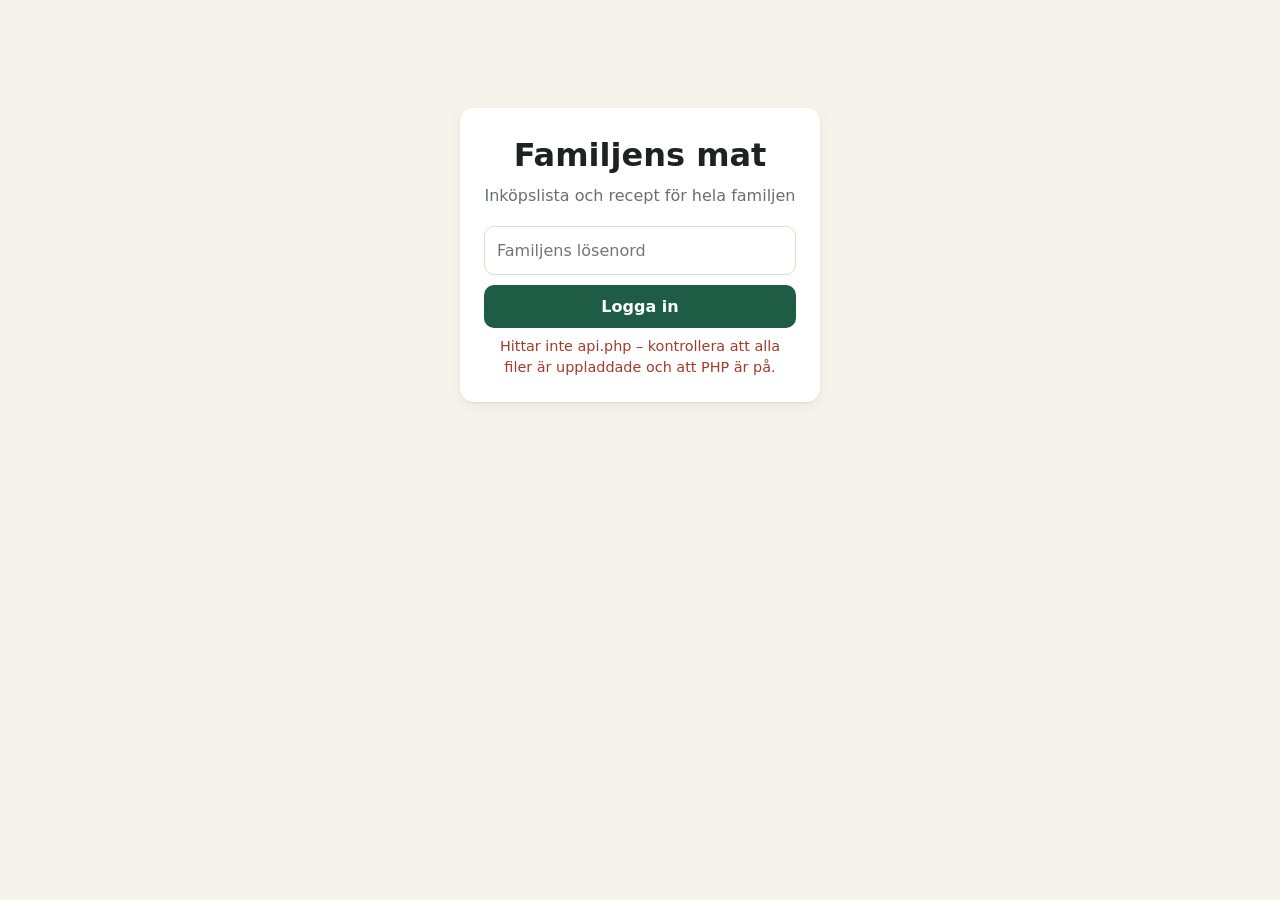
<file: mat/index.html>
<!doctype html>
<html lang="sv">
<head>
<meta charset="utf-8">
<meta name="viewport" content="width=device-width, initial-scale=1, viewport-fit=cover">
<title>Familjens mat</title>
<meta name="theme-color" content="#1f5c45">
<link rel="manifest" href="manifest.json">
<link rel="icon" href="icon-192.png">
<link rel="apple-touch-icon" href="icon-192.png">
<style>
:root{
  --bg:#f6f3ec; --surface:#ffffff; --surface-2:#efeadf; --ink:#1d2320; --muted:#68706b;
  --line:#e2dccf; --accent:#1f5c45; --accent-ink:#ffffff; --accent-soft:#dcebe3;
  --warn:#a33a2b; --check:#1f5c45; --shadow:0 1px 2px rgba(0,0,0,.06),0 4px 14px rgba(0,0,0,.05);
  --radius:14px; --nav-h:64px;
}
@media (prefers-color-scheme: dark){
  :root{
    --bg:#121614; --surface:#1b201d; --surface-2:#232a26; --ink:#e8ece9; --muted:#9aa49e;
    --line:#2d3530; --accent:#6fc19c; --accent-ink:#0d1a14; --accent-soft:#1f3329;
    --warn:#ef8a7a; --check:#6fc19c; --shadow:0 1px 2px rgba(0,0,0,.4);
  }
}
*{box-sizing:border-box}
html,body{margin:0;background:var(--bg);color:var(--ink);
  font:16px/1.45 system-ui,-apple-system,"Segoe UI",Roboto,sans-serif;-webkit-tap-highlight-color:transparent}
button,input,select,textarea{font:inherit;color:inherit}
button{cursor:pointer}
a{color:var(--accent)}
.hidden{display:none!important}

header.top{position:sticky;top:0;z-index:5;background:var(--bg);
  padding:calc(env(safe-area-inset-top) + 14px) 16px 10px;display:flex;align-items:center;gap:10px}
header.top h1{font-size:1.35rem;margin:0;flex:1;letter-spacing:-.01em}
.sync{font-size:.78rem;color:var(--muted)}
main{max-width:640px;margin:0 auto;padding:0 16px calc(var(--nav-h) + 28px + env(safe-area-inset-bottom))}

nav.tabs{position:fixed;left:0;right:0;bottom:0;z-index:6;display:flex;background:var(--surface);
  border-top:1px solid var(--line);padding-bottom:env(safe-area-inset-bottom)}
nav.tabs button{flex:1;height:var(--nav-h);border:0;background:none;display:flex;flex-direction:column;
  align-items:center;justify-content:center;gap:2px;font-size:.78rem;color:var(--muted)}
nav.tabs button[aria-current="page"]{color:var(--accent);font-weight:600}
nav.tabs svg{width:24px;height:24px}

.card{background:var(--surface);border-radius:var(--radius);box-shadow:var(--shadow)}
.addbar{display:flex;gap:8px;padding:10px;margin-bottom:14px}
.addbar input{flex:1;min-width:0;border:0;background:transparent;padding:8px 6px;outline:none}
.addbar select{border:1px solid var(--line);background:var(--surface-2);border-radius:10px;padding:0 6px;max-width:42%}
.btn{border:0;border-radius:10px;padding:10px 14px;background:var(--accent);color:var(--accent-ink);font-weight:600}
.btn.ghost{background:var(--surface-2);color:var(--ink);font-weight:500}
.btn.danger{background:transparent;color:var(--warn);border:1px solid currentColor}
.btn:disabled{opacity:.5}
.icon-btn{border:0;background:none;width:40px;height:40px;border-radius:10px;display:grid;place-items:center;color:var(--muted)}
.icon-btn:active{background:var(--surface-2)}

h2.group{font-size:.8rem;text-transform:uppercase;letter-spacing:.06em;color:var(--muted);margin:18px 4px 6px}
ul.items{list-style:none;margin:0;padding:0}
ul.items li{display:flex;align-items:center;gap:4px;border-bottom:1px solid var(--line)}
ul.items li:last-child{border-bottom:0}
.item-toggle{flex:1;display:flex;align-items:center;gap:12px;border:0;background:none;text-align:left;
  padding:12px 4px 12px 14px;min-height:52px}
.box{flex:none;width:24px;height:24px;border-radius:7px;border:2px solid var(--line);display:grid;place-items:center}
.box svg{width:16px;height:16px;opacity:0}
li.done .box{background:var(--check);border-color:var(--check)}
li.done .box svg{opacity:1;color:var(--accent-ink)}
li.done .item-text{text-decoration:line-through;color:var(--muted)}
.item-text{overflow-wrap:anywhere}
.done-head{display:flex;align-items:center;justify-content:space-between;margin-top:22px}
.done-head h2{margin:0 4px}
.empty{text-align:center;color:var(--muted);padding:36px 16px}

.search{display:flex;align-items:center;gap:8px;padding:4px 12px;margin-bottom:10px}
.search input{flex:1;border:0;background:transparent;padding:10px 0;outline:none;min-width:0}
.chips{display:flex;gap:8px;overflow-x:auto;padding:2px 0 12px;scrollbar-width:none}
.chip{flex:none;border:1px solid var(--line);background:var(--surface);border-radius:999px;padding:6px 14px;font-size:.9rem}
.chip[aria-pressed="true"]{background:var(--accent);color:var(--accent-ink);border-color:var(--accent)}
.recipe-list{display:grid;gap:10px}
.recipe-card{display:block;width:100%;text-align:left;border:0;padding:14px 16px}
.recipe-card strong{display:block;font-size:1.05rem}
.recipe-card span{font-size:.85rem;color:var(--muted)}
.tag{display:inline-block;font-size:.72rem;font-weight:600;background:var(--accent-soft);color:var(--accent);
  border-radius:6px;padding:1px 7px;margin-right:6px;vertical-align:1px}
.fab{position:fixed;right:18px;bottom:calc(var(--nav-h) + 18px + env(safe-area-inset-bottom));z-index:6;
  border-radius:16px;padding:14px 18px;box-shadow:0 6px 20px rgba(0,0,0,.18)}

.view-head{display:flex;align-items:center;gap:6px;margin:4px 0 8px}
.view-head h2{flex:1;margin:0;font-size:1.4rem;line-height:1.2}
.meta{color:var(--muted);font-size:.9rem;margin:0 0 14px}
section.block{padding:16px;margin-bottom:12px}
section.block h3{margin:0 0 10px;font-size:1rem}
.ing{display:flex;align-items:flex-start;gap:12px;padding:8px 0;border-bottom:1px solid var(--line)}
.ing:last-of-type{border-bottom:0}
.ing input{width:20px;height:20px;margin-top:2px;accent-color:var(--accent);flex:none}
ol.steps{margin:0;padding-left:1.3em}
ol.steps li{margin-bottom:10px}
.notes{white-space:pre-wrap;color:var(--muted);margin:0}
.row{display:flex;gap:8px;flex-wrap:wrap;margin-top:12px}

form.edit label{display:block;font-size:.85rem;color:var(--muted);margin:14px 0 4px}
form.edit input,form.edit select,form.edit textarea{width:100%;border:1px solid var(--line);background:var(--surface);
  border-radius:10px;padding:10px 12px}
form.edit textarea{min-height:140px;resize:vertical}

.login{max-width:360px;margin:12vh auto 0;padding:24px;text-align:center}
.login h1{margin:0 0 6px}
.login p{color:var(--muted);margin:0 0 18px}
.login input{width:100%;border:1px solid var(--line);background:var(--surface);border-radius:10px;padding:12px;margin-bottom:10px}
.login .btn{width:100%}
.err{color:var(--warn);min-height:1.4em;margin-top:8px;font-size:.9rem}

.toast{position:fixed;left:50%;transform:translateX(-50%);bottom:calc(var(--nav-h) + 86px + env(safe-area-inset-bottom));
  background:var(--ink);color:var(--bg);padding:10px 16px;border-radius:12px;z-index:20;font-size:.92rem;
  max-width:calc(100% - 32px);box-shadow:0 6px 20px rgba(0,0,0,.25)}
:focus-visible{outline:2px solid var(--accent);outline-offset:2px}
</style>
</head>
<body>

<div id="login" class="hidden">
  <form class="login card" id="loginForm">
    <h1>Familjens mat</h1>
    <p>Inköpslista och recept för hela familjen</p>
    <input id="pw" type="password" autocomplete="current-password" placeholder="Familjens lösenord" required>
    <button class="btn" type="submit">Logga in</button>
    <div class="err" id="loginErr"></div>
  </form>
</div>

<div id="app" class="hidden">
  <header class="top">
    <h1 id="title">Inköpslista</h1>
    <span class="sync" id="sync"></span>
  </header>

  <main>
    <!-- Inköpslista -->
    <div id="v-list">
      <form class="addbar card" id="addForm" autocomplete="off">
        <input id="addText" placeholder="Lägg till vara…" maxlength="200" aria-label="Vara">
        <select id="addCat" aria-label="Avdelning"></select>
        <button class="btn" type="submit" aria-label="Lägg till">+</button>
      </form>
      <div id="listGroups"></div>
      <div id="doneWrap" class="hidden">
        <div class="done-head">
          <h2 class="group" id="doneTitle">Klart</h2>
          <button class="btn ghost" id="clearDone" type="button">Rensa avbockade</button>
        </div>
        <ul class="items card" id="doneList"></ul>
      </div>
      <p class="empty hidden" id="listEmpty">Listan är tom. Lägg till något ovan eller från ett recept.</p>
    </div>

    <!-- Receptlista -->
    <div id="v-recipes" class="hidden">
      <div class="search card">
        <svg width="18" height="18" viewBox="0 0 24 24" fill="none" stroke="currentColor" stroke-width="2" aria-hidden="true"><circle cx="11" cy="11" r="7"/><path d="m20 20-3.5-3.5"/></svg>
        <input id="q" type="search" placeholder="Sök recept eller ingrediens" aria-label="Sök recept">
      </div>
      <div class="chips" id="chips"></div>
      <div class="recipe-list" id="recipeList"></div>
      <p class="empty hidden" id="recipeEmpty">Inga recept hittades.</p>
      <button class="btn fab" id="newRecipe" type="button">+ Nytt recept</button>
    </div>

    <!-- Ett recept -->
    <div id="v-recipe" class="hidden">
      <div class="view-head">
        <button class="icon-btn" type="button" data-back aria-label="Tillbaka">
          <svg width="22" height="22" viewBox="0 0 24 24" fill="none" stroke="currentColor" stroke-width="2"><path d="m15 18-6-6 6-6"/></svg>
        </button>
        <h2 id="rTitle"></h2>
      </div>
      <p class="meta" id="rMeta"></p>
      <section class="block card">
        <h3>Ingredienser</h3>
        <div id="rIng"></div>
        <div class="row">
          <button class="btn" type="button" id="toList">Lägg i inköpslistan</button>
          <button class="btn ghost" type="button" id="toggleAll">Avmarkera alla</button>
        </div>
      </section>
      <section class="block card">
        <h3>Gör så här</h3>
        <ol class="steps" id="rSteps"></ol>
      </section>
      <section class="block card" id="rNotesWrap">
        <h3>Tips</h3>
        <p class="notes" id="rNotes"></p>
      </section>
      <div class="row">
        <button class="btn ghost" type="button" id="editRecipe">Redigera</button>
        <button class="btn danger" type="button" id="deleteRecipe">Ta bort</button>
      </div>
    </div>

    <!-- Redigera / nytt recept -->
    <div id="v-edit" class="hidden">
      <div class="view-head">
        <button class="icon-btn" type="button" data-back aria-label="Tillbaka">
          <svg width="22" height="22" viewBox="0 0 24 24" fill="none" stroke="currentColor" stroke-width="2"><path d="m15 18-6-6 6-6"/></svg>
        </button>
        <h2 id="eHead">Nytt recept</h2>
      </div>
      <form class="edit" id="editForm">
        <label for="eTitle">Namn</label>
        <input id="eTitle" required maxlength="120">
        <label for="eCat">Kategori</label>
        <select id="eCat"></select>
        <label for="eInfo">Portioner, tid m.m.</label>
        <input id="eInfo" maxlength="120" placeholder="t.ex. 4 port · 45 min">
        <label for="eSource">Länk till originalrecept (valfritt)</label>
        <input id="eSource" type="url" maxlength="500" placeholder="https://…">
        <label for="eIng">Ingredienser – en per rad</label>
        <textarea id="eIng" placeholder="500 g blandfärs&#10;1 gul lök"></textarea>
        <label for="eSteps">Gör så här – ett steg per rad</label>
        <textarea id="eSteps"></textarea>
        <label for="eNotes">Tips (valfritt)</label>
        <textarea id="eNotes" style="min-height:80px"></textarea>
        <div class="row">
          <button class="btn" type="submit">Spara</button>
          <button class="btn ghost" type="button" data-back>Avbryt</button>
        </div>
      </form>
    </div>
  </main>

  <nav class="tabs">
    <button type="button" data-tab="list" aria-current="page">
      <svg viewBox="0 0 24 24" fill="none" stroke="currentColor" stroke-width="2" stroke-linecap="round" stroke-linejoin="round"><path d="M6 6h15l-1.5 9h-12z"/><path d="M6 6 5 3H2"/><circle cx="9" cy="20" r="1.4"/><circle cx="18" cy="20" r="1.4"/></svg>
      Inköpslista
    </button>
    <button type="button" data-tab="recipes">
      <svg viewBox="0 0 24 24" fill="none" stroke="currentColor" stroke-width="2" stroke-linecap="round" stroke-linejoin="round"><path d="M4 4h11a3 3 0 0 1 3 3v13H7a3 3 0 0 1-3-3z"/><path d="M8 9h6M8 13h6"/></svg>
      Recept
    </button>
  </nav>
</div>

<div class="toast hidden" id="toast" role="status" aria-live="polite"></div>

<script>
"use strict";
const CATS = ["Frukt & grönt","Kött & chark","Fisk & skaldjur","Kyl & ägg","Bröd","Skafferi","Fryst","Godis & snacks","Hushåll","Övrigt"];
const RCATS = ["Varmt","Kallt","Sött","Bröd & bak","Övrigt"];
const CHECK = '<svg viewBox="0 0 24 24" fill="none" stroke="currentColor" stroke-width="3.2" stroke-linecap="round" stroke-linejoin="round"><path d="m5 12 5 5 9-10"/></svg>';
const CROSS = '<svg width="18" height="18" viewBox="0 0 24 24" fill="none" stroke="currentColor" stroke-width="2" stroke-linecap="round"><path d="M6 6l12 12M18 6 6 18"/></svg>';

let state = {rev: 0, items: [], recipes: []};
let recipeFilter = "Alla";
let pollTimer = null;
const $ = id => document.getElementById(id);
const el = (tag, cls, text) => { const e = document.createElement(tag); if (cls) e.className = cls; if (text != null) e.textContent = text; return e; };

// ------------------------------------------------------------ avdelning gissas från namnet
const RULES = [
  ["Fryst", ["fryst", "glass"]],
  ["Hushåll", ["papper", "folie", "diskmedel", "tvättmedel", "påsar", "nötknäckare", "tändstickor", "stearinljus"]],
  ["Skafferi", ["ströbröd", "inlagd", "malen", "pulver", "buljong", "konserv", "kanel"]],
  ["Fisk & skaldjur", ["lax", "räk", "sill", "rom", "ansjovis", "torsk", "fisk", "tonfisk", "kräft", "musslor"]],
  ["Kött & chark", ["färs", "skinka", "revben", "spjäll", "korv", "bacon", "kyckling", "fläsk", "kött", "lamm", "salami", "kalkon", "biff"]],
  ["Kyl & ägg", ["ägg", "mjölk", "havredryck", "dryck", "grädde", "fraiche", "smör", "matfett", " ost", "yoghurt", "kvarg", "jäst", "smetana"]],
  ["Frukt & grönt", ["potatis", "lök", "kål", "dill", "persilja", "äpple", "citron", "lime", "apelsin", "morot", "tomat", "gurka", "sallad", "banan", "pepparrot", "vitlök", "svamp", "champinjon", "avokado", "bär", "rödbet", "päron", "clementin", "mandarin", "selleri", "purjo", "ruccola", "spenat", "timjan", "basilika"]],
  ["Bröd", ["bröd", "knäcke", "bullar", "tunnbröd", "baguette"]],
  ["Godis & snacks", ["godis", "choklad", "chips", "nötter i skal", "julgodis", "kola"]],
  ["Skafferi", ["mjöl", "socker", "sirap", "salt", "peppar", "krydd", "ris", "pasta", "senap", "honung", "vinäger", "olja", "soja", "majonnäs", "russin", "mandel", "nöt", "saffran", "kakao", "gryn", "ingefära", "paprika", "vanilj", "sylt", "kärnor", "frön", "flingor", "nudlar", "bönor", "linser", "tomatpuré", "ketchup"]],
];
function guessCat(text) {
  const t = " " + text.toLowerCase() + " ";
  for (const [cat, words] of RULES) if (words.some(w => t.includes(w))) return cat;
  return "Övrigt";
}

// ------------------------------------------------------------ server
async function api(body) {
  const opts = body ? {method: "POST", headers: {"Content-Type": "application/json", "X-Requested-With": "mat-app"}, body: JSON.stringify(body)} : {};
  const url = body ? "api.php" : "api.php?a=state&since=" + state.rev;
  let res;
  try { res = await fetch(url, {credentials: "same-origin", cache: "no-store", ...opts}); }
  catch { setSync("Ingen anslutning"); throw new Error("offline"); }
  let data = null;
  try { data = await res.json(); } catch { /* ignore */ }
  if (res.status === 401 && !(body && body.a === "login")) { showLogin(); throw new Error("auth"); }
  if (!res.ok) throw new Error((data && data.error) || "Något gick fel (" + res.status + ")");
  return data;
}
function apply(data) {
  if (!data || data.unchanged) return;
  state = {rev: data.rev, items: data.items || [], recipes: data.recipes || []};
  setSync("");
  render();
}
async function act(body) {
  try { apply(await api(body)); }
  catch (e) { if (e.message !== "auth") toast(e.message === "offline" ? "Ingen anslutning – försök igen" : e.message); refresh(); }
}
async function refresh() { try { apply(await api()); } catch { /* visas i sync */ } }
function setSync(t) { $("sync").textContent = t; }
function startPolling() {
  clearInterval(pollTimer);
  pollTimer = setInterval(() => { if (!document.hidden) refresh(); }, 8000);
}
document.addEventListener("visibilitychange", () => { if (!document.hidden && !$("app").classList.contains("hidden")) refresh(); });

let toastTimer;
function toast(msg) {
  const t = $("toast"); t.textContent = msg; t.classList.remove("hidden");
  clearTimeout(toastTimer); toastTimer = setTimeout(() => t.classList.add("hidden"), 2600);
}

// ------------------------------------------------------------ inloggning
function showLogin(msg) {
  clearInterval(pollTimer);
  $("app").classList.add("hidden"); $("login").classList.remove("hidden");
  $("loginErr").textContent = msg || "";
}
$("loginForm").addEventListener("submit", async e => {
  e.preventDefault();
  $("loginErr").textContent = "";
  try {
    await api({a: "login", password: $("pw").value});
    $("pw").value = "";
    start();
  } catch (err) { $("loginErr").textContent = err.message; }
});
async function boot() {
  let ping;
  try { ping = await (await fetch("api.php?a=ping", {credentials: "same-origin", cache: "no-store"})).json(); }
  catch { showLogin("Hittar inte api.php – kontrollera att alla filer är uppladdade och att PHP är på."); return; }
  if (!ping.configured) { showLogin("Appen är inte färdiginställd: mat-config.php saknas på servern."); return; }
  if (!ping.loggedIn) { showLogin(); return; }
  start();
}
async function start() {
  $("login").classList.add("hidden"); $("app").classList.remove("hidden");
  state.rev = 0;
  await refresh();
  startPolling();
  route();
}

// ------------------------------------------------------------ navigering (#lista, #recept, #recept/id, #ny, #redigera/id)
function go(hash) { if (location.hash !== hash) location.hash = hash; else route(); }
document.querySelectorAll("[data-tab]").forEach(b => b.addEventListener("click", () => go(b.dataset.tab === "list" ? "#lista" : "#recept")));
document.querySelectorAll("[data-back]").forEach(b => b.addEventListener("click", () => history.length > 1 ? history.back() : go("#recept")));
window.addEventListener("hashchange", route);
function route() {
  const [view, id] = location.hash.replace(/^#/, "").split("/");
  const views = {lista: "v-list", recept: id ? "v-recipe" : "v-recipes", ny: "v-edit", redigera: "v-edit"};
  const v = views[view] || "v-list";
  ["v-list","v-recipes","v-recipe","v-edit"].forEach(x => $(x).classList.toggle("hidden", x !== v));
  const listTab = v === "v-list";
  document.querySelectorAll("[data-tab]").forEach(b => {
    if ((b.dataset.tab === "list") === listTab) b.setAttribute("aria-current", "page"); else b.removeAttribute("aria-current");
  });
  $("title").textContent = listTab ? "Inköpslista" : "Recept";
  if (v === "v-recipe") renderRecipe(id);
  if (v === "v-edit") fillEdit(view === "redigera" ? id : null);
  window.scrollTo(0, 0);
}

// ------------------------------------------------------------ rendering
function render() {
  renderList();
  renderRecipes();
  const [view, id] = location.hash.replace(/^#/, "").split("/");
  if (view === "recept" && id) renderRecipe(id, true);
}

function itemRow(it) {
  const li = el("li", it.done ? "done" : "");
  const b = el("button", "item-toggle"); b.type = "button";
  const box = el("span", "box"); box.innerHTML = CHECK;
  b.append(box, el("span", "item-text", it.text));
  b.setAttribute("aria-pressed", it.done ? "true" : "false");
  b.addEventListener("click", () => {
    it.done = !it.done; renderList();             // direkt i appen
    act({a: "toggleItem", id: it.id, done: it.done});
  });
  const del = el("button", "icon-btn"); del.type = "button"; del.innerHTML = CROSS; del.setAttribute("aria-label", "Ta bort " + it.text);
  del.addEventListener("click", () => {
    state.items = state.items.filter(x => x.id !== it.id); renderList();
    act({a: "deleteItem", id: it.id});
  });
  li.append(b, del);
  return li;
}
function renderList() {
  const groups = $("listGroups"); groups.replaceChildren();
  const todo = state.items.filter(i => !i.done), done = state.items.filter(i => i.done);
  for (const c of CATS) {
    const its = todo.filter(i => (CATS.includes(i.cat) ? i.cat : "Övrigt") === c);
    if (!its.length) continue;
    groups.append(el("h2", "group", c));
    const ul = el("ul", "items card"); its.forEach(i => ul.append(itemRow(i))); groups.append(ul);
  }
  $("doneWrap").classList.toggle("hidden", !done.length);
  $("doneTitle").textContent = "Klart (" + done.length + ")";
  const dl = $("doneList"); dl.replaceChildren(); done.forEach(i => dl.append(itemRow(i)));
  $("listEmpty").classList.toggle("hidden", state.items.length > 0);
}

function renderRecipes() {
  const chips = $("chips"); chips.replaceChildren();
  for (const c of ["Alla", ...RCATS]) {
    if (c !== "Alla" && !state.recipes.some(r => r.cat === c)) continue;
    const b = el("button", "chip", c); b.type = "button"; b.setAttribute("aria-pressed", c === recipeFilter ? "true" : "false");
    b.addEventListener("click", () => { recipeFilter = c; renderRecipes(); });
    chips.append(b);
  }
  const q = $("q").value.trim().toLowerCase();
  const list = state.recipes
    .filter(r => recipeFilter === "Alla" || r.cat === recipeFilter)
    .filter(r => !q || (r.title + " " + (r.ingredients || []).join(" ")).toLowerCase().includes(q))
    .sort((a, b) => a.title.localeCompare(b.title, "sv"));
  const box = $("recipeList"); box.replaceChildren();
  for (const r of list) {
    const b = el("button", "recipe-card card"); b.type = "button";
    const s = el("strong", null, r.title);
    const m = el("span"); const t = el("span", "tag", r.cat); m.append(t, document.createTextNode(r.info || ""));
    b.append(s, m);
    b.addEventListener("click", () => go("#recept/" + r.id));
    box.append(b);
  }
  $("recipeEmpty").classList.toggle("hidden", list.length > 0);
}
$("q").addEventListener("input", renderRecipes);
$("newRecipe").addEventListener("click", () => go("#ny"));

let currentRecipe = null;
function renderRecipe(id, keepChecks) {
  const r = state.recipes.find(x => x.id === id);
  if (!r) { if (state.rev) go("#recept"); return; }
  const prev = keepChecks && currentRecipe && currentRecipe.id === id
    ? [...$("rIng").querySelectorAll("input")].map(c => c.checked) : null;
  currentRecipe = r;
  $("rTitle").textContent = r.title;
  const meta = $("rMeta"); meta.replaceChildren(el("span", "tag", r.cat), document.createTextNode(r.info || ""));
  if (r.source) {
    meta.append(document.createTextNode(" · "));
    const a = el("a", null, "Originalrecept"); a.href = r.source; a.target = "_blank"; a.rel = "noopener"; meta.append(a);
  }
  const ing = $("rIng"); ing.replaceChildren();
  (r.ingredients || []).forEach((line, i) => {
    const lab = el("label", "ing"); const cb = el("input"); cb.type = "checkbox";
    cb.checked = prev && i < prev.length ? prev[i] : true;
    cb.addEventListener("change", updateToList);
    lab.append(cb, el("span", null, line)); ing.append(lab);
  });
  const ol = $("rSteps"); ol.replaceChildren(); (r.steps || []).forEach(s => ol.append(el("li", null, s)));
  $("rNotes").textContent = r.notes || "";
  $("rNotesWrap").classList.toggle("hidden", !r.notes);
  updateToList();
}
function updateToList() {
  const boxes = [...$("rIng").querySelectorAll("input")];
  const n = boxes.filter(b => b.checked).length;
  $("toList").textContent = n ? "Lägg " + n + " i inköpslistan" : "Lägg i inköpslistan";
  $("toList").disabled = !n;
  $("toggleAll").textContent = n === boxes.length ? "Avmarkera alla" : "Markera alla";
}
$("toggleAll").addEventListener("click", () => {
  const boxes = [...$("rIng").querySelectorAll("input")];
  const all = boxes.every(b => b.checked); boxes.forEach(b => b.checked = !all); updateToList();
});
$("toList").addEventListener("click", async () => {
  const r = currentRecipe; if (!r) return;
  const lines = [...$("rIng").querySelectorAll("label")].filter(l => l.querySelector("input").checked).map(l => l.textContent.trim());
  const open = new Set(state.items.filter(i => !i.done).map(i => i.text.toLowerCase()));
  const items = lines.map(t => ({text: t + " (" + r.title + ")", cat: guessCat(t)}))
                     .filter(i => !open.has(i.text.toLowerCase()));
  if (!items.length) { toast("Allt finns redan i listan"); return; }
  await act({a: "addItems", items});
  toast(items.length + (items.length === 1 ? " vara" : " varor") + " tillagda i inköpslistan");
});
$("editRecipe").addEventListener("click", () => currentRecipe && go("#redigera/" + currentRecipe.id));
$("deleteRecipe").addEventListener("click", async () => {
  const r = currentRecipe; if (!r || !confirm("Ta bort receptet \"" + r.title + "\"?")) return;
  await act({a: "deleteRecipe", id: r.id});
  go("#recept");
});

let editingId = null;
function fillEdit(id) {
  const r = id ? state.recipes.find(x => x.id === id) : null;
  editingId = r ? r.id : null;
  $("eHead").textContent = r ? "Redigera recept" : "Nytt recept";
  $("eTitle").value = r ? r.title : "";
  $("eCat").value = r ? r.cat : "Varmt";
  $("eInfo").value = r ? r.info || "" : "";
  $("eSource").value = r ? r.source || "" : "";
  $("eIng").value = r ? (r.ingredients || []).join("\n") : "";
  $("eSteps").value = r ? (r.steps || []).join("\n") : "";
  $("eNotes").value = r ? r.notes || "" : "";
}
$("editForm").addEventListener("submit", async e => {
  e.preventDefault();
  const recipe = {id: editingId || "", title: $("eTitle").value, cat: $("eCat").value, info: $("eInfo").value,
    source: $("eSource").value, ingredients: $("eIng").value, steps: $("eSteps").value, notes: $("eNotes").value};
  const before = new Set(state.recipes.map(r => r.id));
  try {
    apply(await api({a: "saveRecipe", recipe}));
    const id = editingId || (state.recipes.find(r => !before.has(r.id)) || {}).id;
    toast("Receptet är sparat");
    history.replaceState(null, "", id ? "#recept/" + id : "#recept"); route();
  } catch (err) { if (err.message !== "auth") toast(err.message); }
});

// ------------------------------------------------------------ lägg till vara
$("addForm").addEventListener("submit", e => {
  e.preventDefault();
  const text = $("addText").value.trim(); if (!text) return;
  const sel = $("addCat").value;
  act({a: "addItems", items: [{text, cat: sel === "auto" ? guessCat(text) : sel}]});
  $("addText").value = ""; $("addText").focus();
});
$("clearDone").addEventListener("click", () => {
  state.items = state.items.filter(i => !i.done); renderList(); act({a: "clearDone"});
});

// ------------------------------------------------------------ start
(function init() {
  const sel = $("addCat"); const o = el("option", null, "Auto"); o.value = "auto"; sel.append(o);
  CATS.forEach(c => { const x = el("option", null, c); x.value = c; sel.append(x); });
  RCATS.forEach(c => { const x = el("option", null, c); x.value = c; $("eCat").append(x); });
  boot();
})();
</script>
</body>
</html>
</file>
